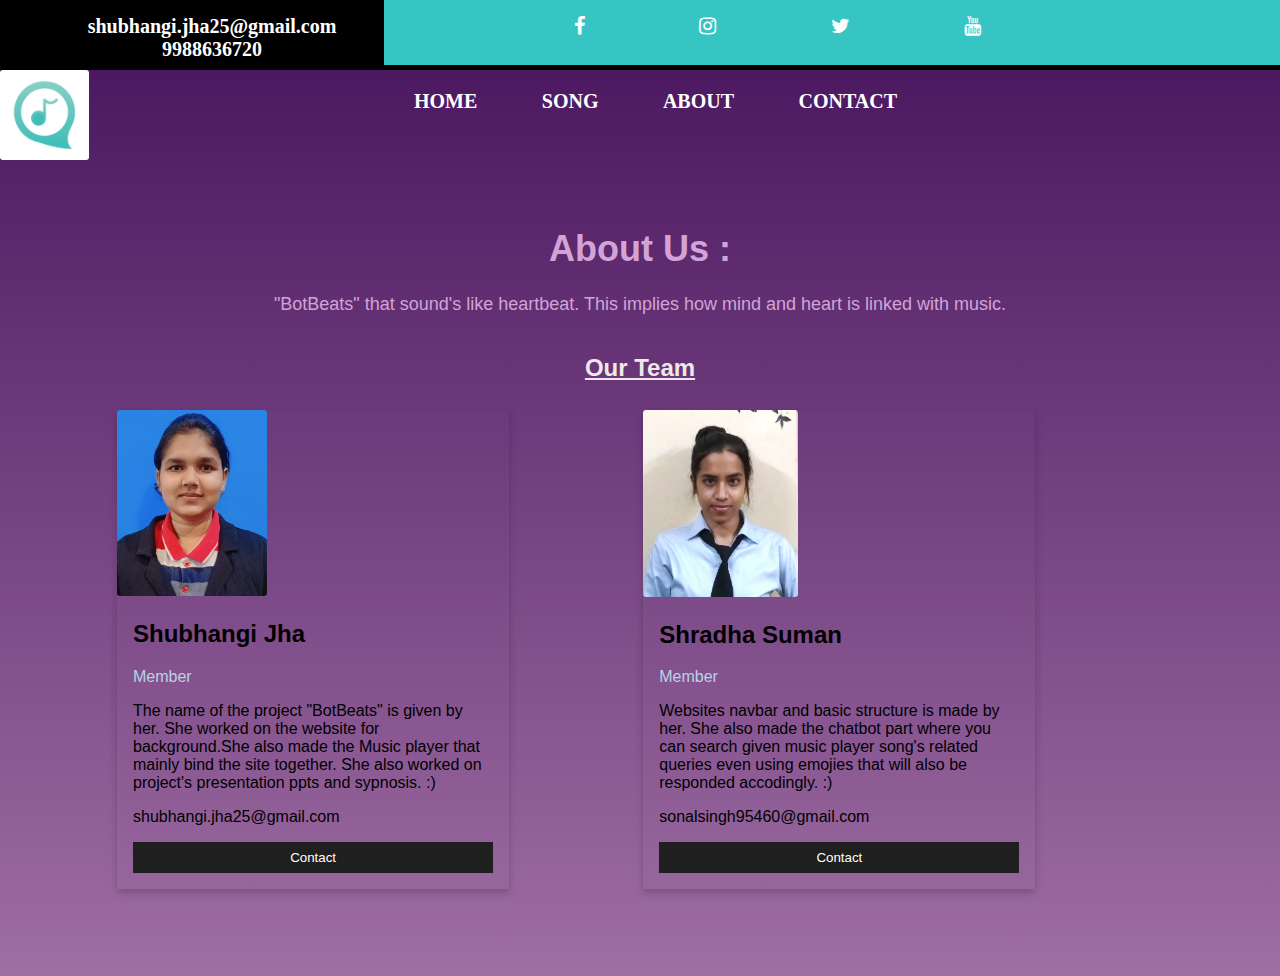
<file: about.html>
<!DOCTYPE html>
<html lang="en">
  <head>
    <meta charset="UTF-8" />
    <meta http-equiv="X-UA-Compatible" content="IE=edge" />
    <meta name="viewport" content="width=device-width, initial-scale=1.0" />
    <title>About Us</title>
    <link
      rel="stylesheet"
      href="https://cdnjs.cloudflare.com/ajax/libs/font-awesome/4.7.0/css/font-awesome.min.css"
    />
    <link
      rel="stylesheet"
      href="https://fonts.googleapis.com/icon?family=Material+Icons"
    />
    <link rel="stylesheet" href="./css/chat.css" />
    <link rel="stylesheet" href="./css/home.css" />
  </head>
  <style>
    :root {
      --pink: #46125c;
      --violet: #9f6ea3;
      --lightblack: #515c6f;
      --white: #ffffff;
      --darkwhite: #cecaca;
      --pinkshadow: #ffcbdd;
      --lightbshadow: rgba(0, 0, 0, 0.15);
    }
    body {
      font-family: Arial, Helvetica, sans-serif;
      margin: 0;
      margin-bottom: 5%;
    }
    html {
      box-sizing: border-box;
    }
    *,
    *:before,
    *:after {
      box-sizing: inherit;
    }
    .column {
      float: left;
      align-items: center;
      width: 33.3%;
      margin-bottom: 16px;
      padding: 1px 10px 0px 10px;
      margin-left: 100px;
    }

    .card {
      box-shadow: 0 4px 8px 0 rgba(0, 0, 0, 0.2);
      margin: 7px;
    }

    .about-section {
      padding: 5px;
      font-size: 18px;
      text-align: center;
      color: rgb(0, 0, 0);
      text-decoration-style: double;
    }

    .container {
      padding: 0 16px;
    }

    .container::after,
    .row::after {
      content: "";
      clear: both;
      display: table;
    }

    .title {
      color: rgb(183, 211, 229);
    }

    .button {
      border: none;
      outline: 0;
      display: inline-block;
      padding: 8px;
      color: white;
      background-color: #201f1f;
      text-align: center;
      cursor: pointer;
      width: 100%;
    }

    .button:hover {
      background-color: #c287c7;
    }

    @media screen and (max-width: 650px) {
      .column {
        width: 100%;
        display: block;
      }
    }
  </style>
  <body>
    <header>
      <div class="flex-container">
        <div class="header-left">
          <ul>
            <li>
              <a href="mailto:ishubhangi.jha25@gmail.com"
                >shubhangi.jha25@gmail.com</a
              >
            </li>
            <li><a href="tel:9988636720">9988636720</a></li>
          </ul>
        </div>
        <div class="header-right">
          <ul>
            <li>
              <a href=""><i class="fa fa-facebook"></i></a>
            </li>
            <li>
              <a href=""><i class="fa fa-instagram"></i></a>
            </li>
            <li>
              <a href=""><i class="fa fa-twitter"></i></a>
            </li>
            <li>
              <a href=""><i class="fa fa-youtube"></i></a>
            </li>
          </ul>
        </div>
      </div>
    </header>
    <nav>
      <div class="flex-container">
        <div class="nav1-left">
          <img
            src="./images/WhatsApp Image 2023-03-26 at 11.26.32 AM.jpeg"
            alt=""
            height="90px"
            width="89px"
          />
        </div>
        <div class="nav1-right">
          <ul>
            <li><a href="./index.html">HOME</a></li>
            <li><a href="./songs.html">SONG</a></li>
            <li><a href="./about.html">ABOUT</a></li>
            <li><a href="./contact.html">CONTACT</a></li>
          </ul>
        </div>
      </div>
    </nav>
    <div
      class="about-section"
      style="height: 170px; color: #d3a3d7; padding: 40px"
    >
      <h1>About Us :</h1>
      <p>
        "BotBeats" that sound's like heartbeat. This implies how mind and heart
        is linked with music.
      </p>
    </div>

    <h2 style="text-align: center; color: #efe8e8; text-decoration: underline">
      Our Team
    </h2>
    <div class="row">
      <div class="column">
        <div class="card">
          <img
            src="./images/WhatsApp Image 2023-03-26 at 10.58.26 PM.jpeg"
            alt="Shubhangi"
            style="width: 150px"
          />
          <div class="container">
            <h2>Shubhangi Jha</h2>
            <p class="title">Member</p>
            <p>
              The name of the project "BotBeats" is given by her. She worked on
              the website for background.She also made the Music player that
              mainly bind the site together. She also worked on project's
              presentation ppts and sypnosis. :)
            </p>
            <p>shubhangi.jha25@gmail.com</p>
            <p><button class="button">Contact</button></p>
          </div>
        </div>
      </div>

      <div class="column">
        <div class="card">
          <img
            src="./images/SHRADHA_213018_02-02-23.jpeg"
            alt="Shradha"
            style="width: 155px"
          />
          <div class="container">
            <h2>Shradha Suman</h2>
            <p class="title">Member</p>
            <p>
              Websites navbar and basic structure is made by her. She also made
              the chatbot part where you can search given music player song's
              related queries even using emojies that will also be responded
              accodingly. :)
            </p>
            <p>sonalsingh95460@gmail.com</p>
            <p><button class="button">Contact</button></p>
          </div>
        </div>
      </div>
    </div>
  </body>
</html>
</file>
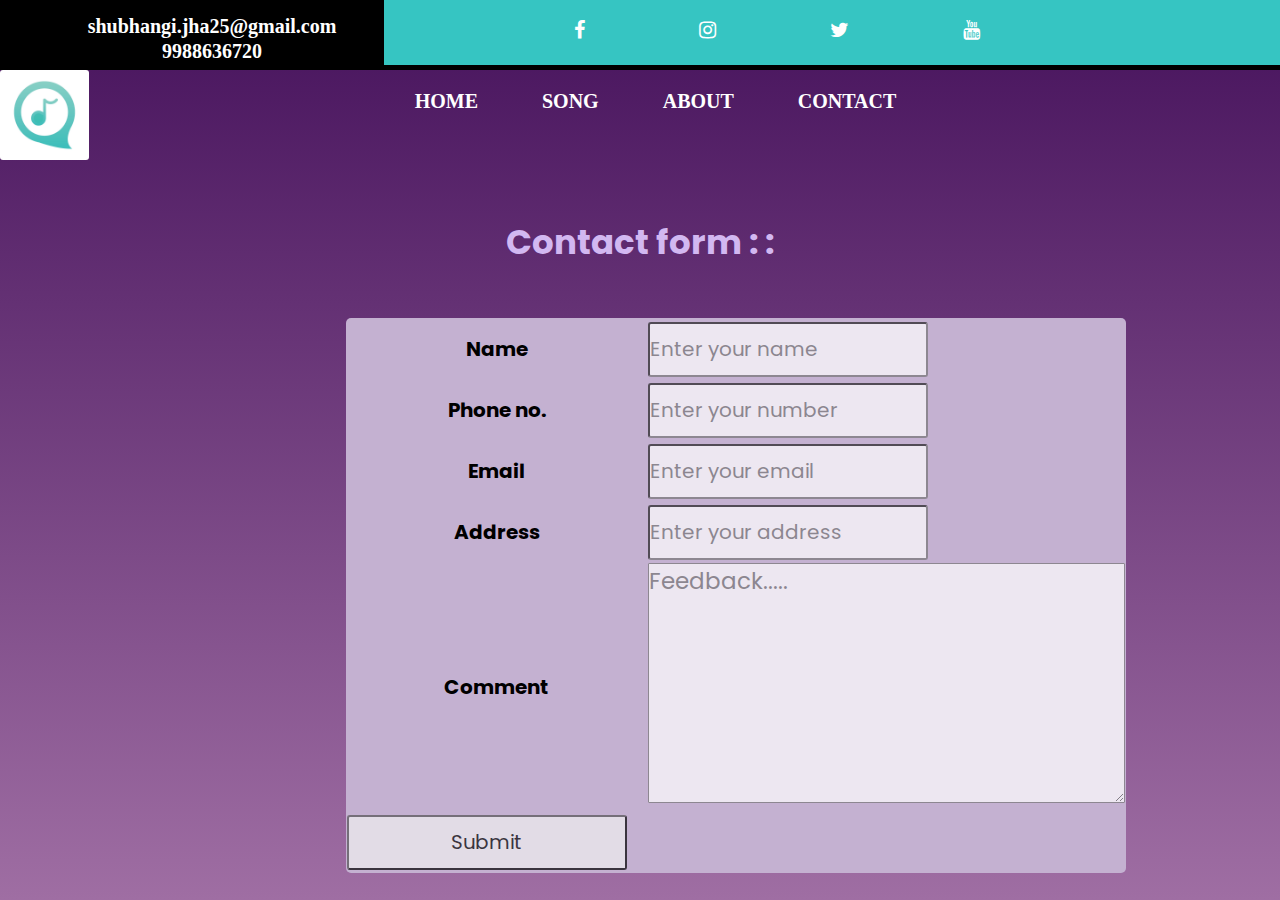
<file: contact.html>
<!DOCTYPE html>
<html lang="en">
  <head>
    <meta charset="UTF-8" />
    <meta http-equiv="X-UA-Compatible" content="IE=edge" />
    <meta name="viewport" content="width=device-width, initial-scale=1.0" />
    <title>Contact Form</title>
    <link
      rel="stylesheet"
      href="https://cdnjs.cloudflare.com/ajax/libs/font-awesome/4.7.0/css/font-awesome.min.css"
    />
    <link
      rel="stylesheet"
      href="https://fonts.googleapis.com/icon?family=Material+Icons"
    />
    <link rel="stylesheet" href="./css/home.css" />
    <link rel="stylesheet" href="./css/chat.css" />
    <link rel="stylesheet" href="./css/style.css" />
    <style>
      h1 {
        display: block;
        font-size: 34px;
        padding: 50px;
        color: rgb(210, 184, 241);
      }
      table {
        align-items: center;
        background-color: rgb(196, 177, 209);
        color: black;
        border-radius: 5px;
        border: box solid black;
      }
      th {
        height: 60px;
        width: 300px;
        font-size: 20px;
        border-radius: 5px;
      }
      td {
        height: 60px;
        width: 300px;
        font-size: 20px;
        border-radius: 5px;
      }
      input {
        height: 55px;
        width: 280px;
        font-size: 20px;
        opacity: 0.7;
        border-radius: 3px;
      }
      .submit {
        background-color: rgb(8, 8, 7);
        color: rgb(165, 234, 238);
        border-radius: 10px;
        border: box solid black;
      }
    </style>
  </head>
  <body>
    <header>
      <div class="flex-container">
        <div class="header-left">
          <ul>
            <li>
              <a href="mailto:ishubhangi.jha25@gmail.com"
                >shubhangi.jha25@gmail.com</a
              >
            </li>
            <li><a href="tel:9988636720">9988636720</a></li>
          </ul>
        </div>
        <div class="header-right">
          <ul>
            <li>
              <a href=""><i class="fa fa-facebook"></i></a>
            </li>
            <li>
              <a href=""><i class="fa fa-instagram"></i></a>
            </li>
            <li>
              <a href=""><i class="fa fa-twitter"></i></a>
            </li>
            <li>
              <a href=""><i class="fa fa-youtube"></i></a>
            </li>
          </ul>
        </div>
      </div>
    </header>
    <nav>
      <div class="flex-container">
        <div class="nav1-left">
          <img
            src="./images/WhatsApp Image 2023-03-26 at 11.26.32 AM.jpeg"
            alt=""
            height="90px"
            width="89px"
          />
        </div>
        <div class="nav1-right">
          <ul>
            <li><a href="./index.html">HOME</a></li>
            <li><a href="./songs.html">SONG</a></li>
            <li><a href="./about.html">ABOUT</a></li>
            <li><a href="./contact.html">CONTACT</a></li>
          </ul>
        </div>
      </div>
    </nav>
    <h1 align="center">Contact form : :</h1>
    <table
      rowspan="1"
      cellspacing="1"
      cellpadding="1"
      style="margin-bottom: 6%; margin-left: 27%"
    >
      <tr>
        <th>Name</th>
        <td><input type="text" name="name" placeholder="Enter your name" /></td>
      </tr>

      <tr>
        <th>Phone no.</th>
        <td>
          <input type="number" name="number" placeholder="Enter your number" />
        </td>
      </tr>
      <tr>
        <th>Email</th>
        <td>
          <input type="mail" name="email" placeholder="Enter your email" />
        </td>
      </tr>
      <tr>
        <th>Address</th>
        <td>
          <input
            type="address"
            name="address"
            placeholder="Enter your address"
          />
        </td>
      </tr>
      <tr>
        <th>Comment</th>
        <td>
          <textarea
            name="comment"
            rows="7"
            cols="23"
            placeholder="Feedback....."
            style="font-size: 23px; opacity: 0.7; border-radius: 1px"
          ></textarea>
        </td>
      </tr>
      <tr>
        <td colspan="2">
          <input type="submit" value="Submit" name="sendButton" />
        </td>
      </tr>
    </table>
  </body>
</html>
</file>
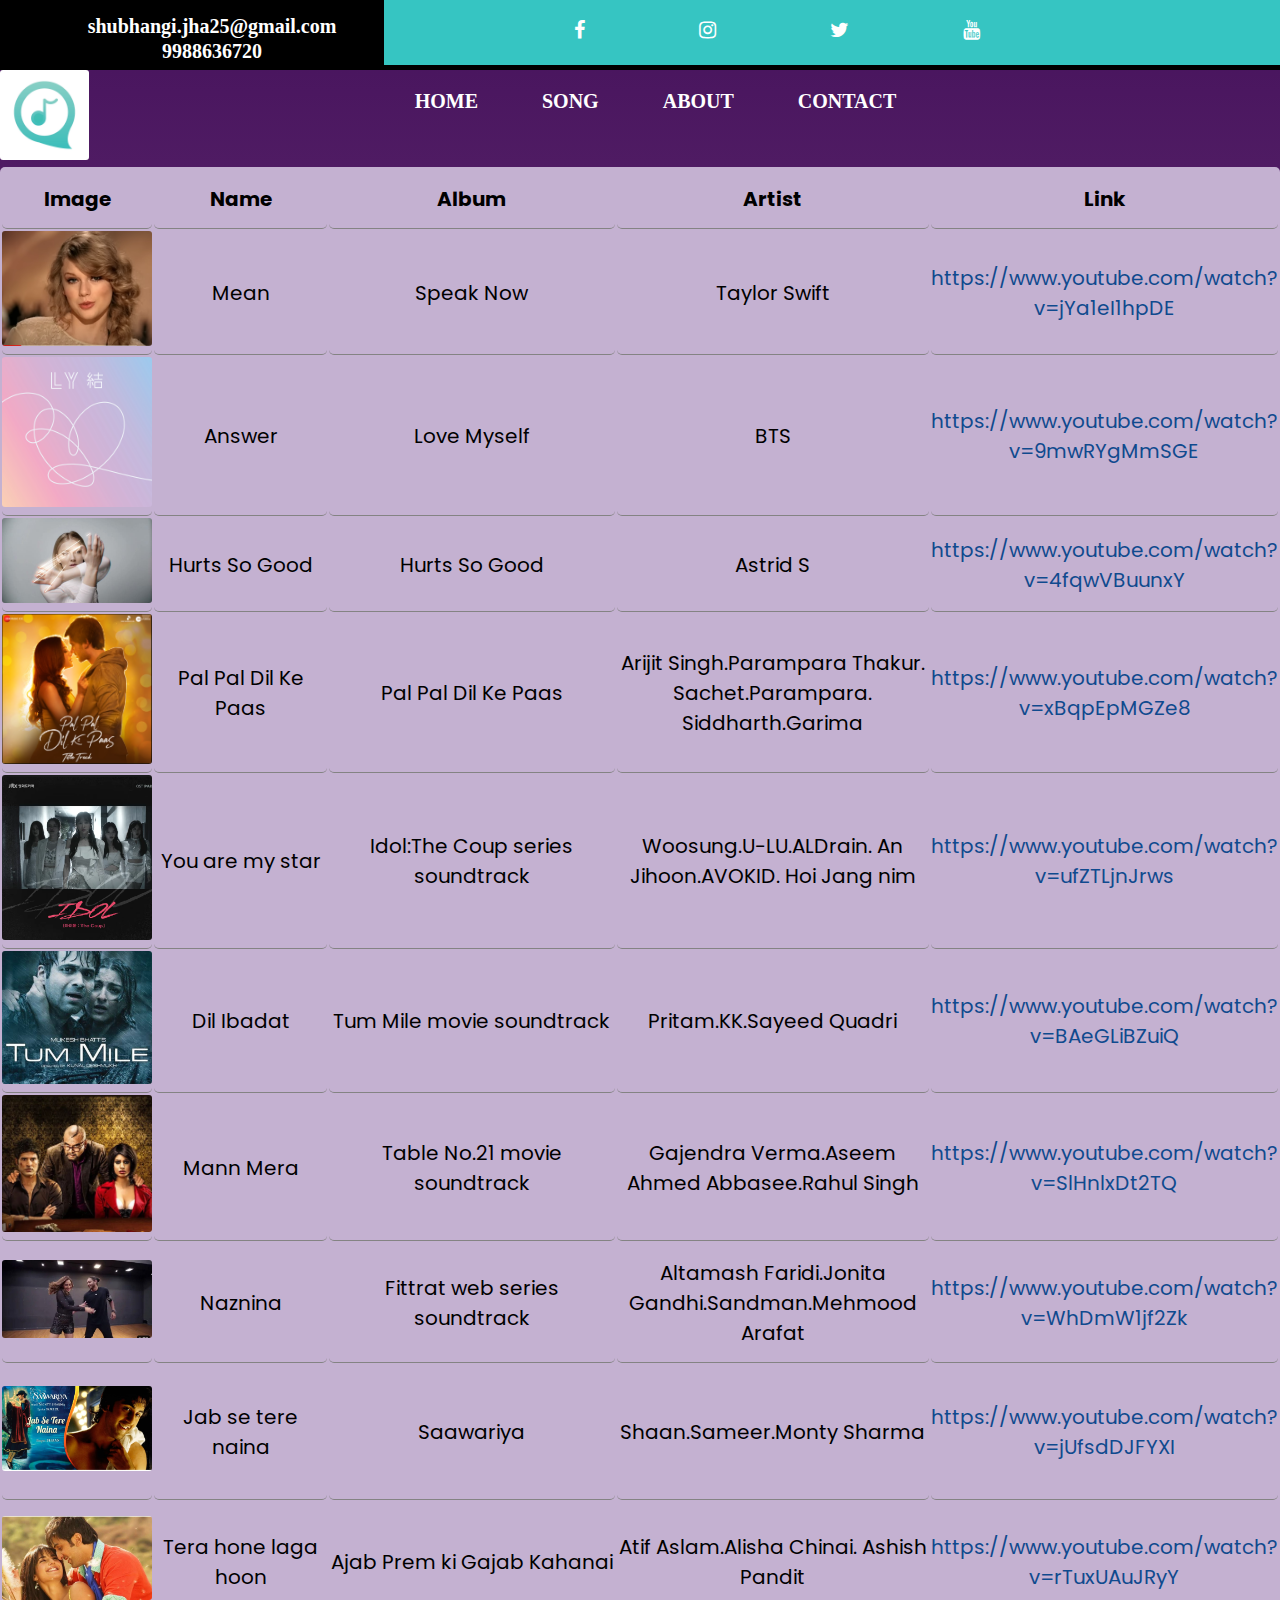
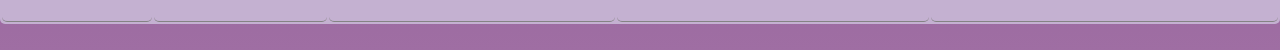
<file: songs.html>
<!DOCTYPE html>
<html lang="en">
  <head>
    <meta charset="UTF-8" />
    <meta http-equiv="X-UA-Compatible" content="IE=edge" />
    <meta name="viewport" content="width=device-width, initial-scale=1.0" />
    <title>Song list</title>
    <link
      rel="stylesheet"
      href="https://cdnjs.cloudflare.com/ajax/libs/font-awesome/4.7.0/css/font-awesome.min.css"
    />
    <link
      rel="stylesheet"
      href="https://fonts.googleapis.com/icon?family=Material+Icons"
    />
    <link rel="stylesheet" href="./css/chat.css" />
    <link rel="stylesheet" href="./css/home.css" />
    <link rel="stylesheet" href="./css/style.css" />
    <style>
      body {
        margin-bottom: 2%;
      }
      table {
        align-items: center;
        background-color: rgb(196, 177, 209);
        color: black;
        border-radius: 5px;
      }
      th {
        height: 60px;
        width: 300px;
        font-size: 20px;
        border-radius: 5px;
        border: 2px;
        border-bottom: 1px solid #848383;
      }
      td {
        height: 60px;
        width: 300px;
        font-size: 20px;
        border-radius: 5px;
        border: 1px;
        text-align: center;
        border-bottom: 1px solid #848383;
      }
      tr:hover {
        background-color: #a38dc6;
      }
    </style>
  </head>
  <body>
    <header>
      <div class="flex-container">
        <div class="header-left">
          <ul>
            <li>
              <a href="mailto:ishubhangi.jha25@gmail.com"
                >shubhangi.jha25@gmail.com</a
              >
            </li>
            <li><a href="tel:9988636720">9988636720</a></li>
          </ul>
        </div>
        <div class="header-right">
          <ul>
            <li>
              <a href=""><i class="fa fa-facebook"></i></a>
            </li>
            <li>
              <a href=""><i class="fa fa-instagram"></i></a>
            </li>
            <li>
              <a href=""><i class="fa fa-twitter"></i></a>
            </li>
            <li>
              <a href=""><i class="fa fa-youtube"></i></a>
            </li>
          </ul>
        </div>
      </div>
    </header>
    <nav>
      <div class="flex-container">
        <div class="nav1-left">
          <img
            src="./images/WhatsApp Image 2023-03-26 at 11.26.32 AM.jpeg"
            alt=""
            height="90px"
            width="89px"
          />
        </div>
        <div class="nav1-right">
          <ul>
            <li><a href="./index.html">HOME</a></li>
            <li><a href="./songs.html">SONG</a></li>
            <li><a href="./about.html">ABOUT</a></li>
            <li><a href="./contact.html">CONTACT</a></li>
          </ul>
        </div>
      </div>
    </nav>
    <section>
      <div class="left1"></div>
      <div class="right1">
        <table style="width: 100%">
          <tr>
            <th style="width: 10%">Image</th>
            <th style="width: 15%">Name</th>
            <th style="width: 25%">Album</th>
            <th style="width: 25%">Artist</th>
            <th style="width: 25%">Link</th>
          </tr>
          <tr>
            <td><img src="./images/music-1.jpg" width="150px" /></td>
            <td>Mean</td>
            <td>Speak Now</td>
            <td>Taylor Swift</td>
            <td>
              <a
                href="https://www.youtube.com/watch?v=jYa1eI1hpDE"
                style="color: rgb(16, 74, 142)"
                >https://www.youtube.com/watch?v=jYa1eI1hpDE</a
              >
            </td>
          </tr>
          <tr>
            <td><img src="./images/music-2.jpg" width="150px" /></td>
            <td>Answer</td>
            <td>Love Myself</td>
            <td>BTS</td>
            <td>
              <a
                href="https://www.youtube.com/watch?v=9mwRYgMmSGE"
                style="color: rgb(16, 74, 142)"
                >https://www.youtube.com/watch?v=9mwRYgMmSGE</a
              >
            </td>
          </tr>
          <tr>
            <td><img src="./images/music-3.jpg" width="150px" /></td>
            <td>Hurts So Good</td>
            <td>Hurts So Good</td>
            <td>Astrid S</td>
            <td>
              <a
                href="https://www.youtube.com/watch?v=4fqwVBuunxY"
                style="color: rgb(16, 74, 142)"
                >https://www.youtube.com/watch?v=4fqwVBuunxY</a
              >
            </td>
          </tr>
          <tr>
            <td><img src="./images/music-4.jpg" width="150px" /></td>
            <td>Pal Pal Dil Ke Paas</td>
            <td>Pal Pal Dil Ke Paas</td>
            <td>
              Arijit Singh.Parampara Thakur. Sachet.Parampara. Siddharth.Garima
            </td>
            <td>
              <a
                href="https://www.youtube.com/watch?v=xBqpEpMGZe8"
                style="color: rgb(16, 74, 142)"
                >https://www.youtube.com/watch?v=xBqpEpMGZe8</a
              >
            </td>
          </tr>
          <tr>
            <td><img src="./images/music-5.jpg" width="150px" /></td>
            <td>You are my star</td>
            <td>Idol:The Coup series soundtrack</td>
            <td>Woosung.U-LU.ALDrain. An Jihoon.AVOKID. Hoi Jang nim</td>
            <td>
              <a
                href="https://www.youtube.com/watch?v=ufZTLjnJrws"
                style="color: rgb(16, 74, 142)"
                >https://www.youtube.com/watch?v=ufZTLjnJrws</a
              >
            </td>
          </tr>
          <tr>
            <td><img src="./images/music-6.jpg" width="150px" /></td>
            <td>Dil Ibadat</td>
            <td>Tum Mile movie soundtrack</td>
            <td>Pritam.KK.Sayeed Quadri</td>
            <td>
              <a
                href="https://www.youtube.com/watch?v=BAeGLiBZuiQ"
                style="color: rgb(16, 74, 142)"
                >https://www.youtube.com/watch?v=BAeGLiBZuiQ</a
              >
            </td>
          </tr>
          <tr>
            <td><img src="./images/music-7.jpg" width="150px" /></td>
            <td>Mann Mera</td>
            <td>Table No.21 movie soundtrack</td>
            <td>Gajendra Verma.Aseem Ahmed Abbasee.Rahul Singh</td>
            <td>
              <a
                href="https://www.youtube.com/watch?v=SlHnlxDt2TQ"
                style="color: rgb(16, 74, 142)"
                >https://www.youtube.com/watch?v=SlHnlxDt2TQ</a
              >
            </td>
          </tr>
          <tr>
            <td style="height: 120px">
              <img src="./images/music-8.jpg" width="150px" />
            </td>
            <td>Naznina</td>
            <td>Fittrat web series soundtrack</td>
            <td>Altamash Faridi.Jonita Gandhi.Sandman.Mehmood Arafat</td>
            <td>
              <a
                href="https://www.youtube.com/watch?v=WhDmW1jf2Zk"
                style="color: rgb(16, 74, 142)"
                >https://www.youtube.com/watch?v=WhDmW1jf2Zk</a
              >
            </td>
          </tr>
          <tr>
            <td style="height: 135px">
              <img src="./images/music-9.jpg" width="150px" />
            </td>
            <td>Jab se tere naina</td>
            <td>Saawariya</td>
            <td>Shaan.Sameer.Monty Sharma</td>
            <td>
              <a
                href="https://www.youtube.com/watch?v=jUfsdDJFYXI"
                style="color: rgb(16, 74, 142)"
                >https://www.youtube.com/watch?v=jUfsdDJFYXI</a
              >
            </td>
          </tr>
          <tr>
            <td style="height: 120px">
              <img src="./images/music-10.jpg" width="150px" />
            </td>
            <td>Tera hone laga hoon</td>
            <td>Ajab Prem ki Gajab Kahanai</td>
            <td>Atif Aslam.Alisha Chinai. Ashish Pandit</td>
            <td>
              <a
                href="https://www.youtube.com/watch?v=rTuxUAuJRyY"
                style="color: rgb(16, 74, 142)"
                >https://www.youtube.com/watch?v=rTuxUAuJRyY</a
              >
            </td>
          </tr>
        </table>
      </div>
    </section>
  </body>
</html>
</file>
<file: css/chat.css>
header{
    background-color: black;
    margin-top: 0px;
}
a{
    color: white;
    font-size: 20px;
    text-decoration: none;
}
.flex-container{
    display: flex;
}
.header-left{
    flex: 30%;
    padding: 15px ;
    text-align: center;
    height: 70px;
}
.header-right{
    flex: 70%;
    height: 65px;
    padding: 15px 0px 0px 150px;
    text-align: left;
    word-spacing: 70px;
    background-color: rgb(54, 197, 194);
}

.header-left ul li a{
    font-weight: 900;
    font-family: 'Times New Roman', Times, serif;
    transition: black;
}
.header-right ul li a:hover{
    color: rgb(7, 18, 25);
}
header ul li a:hover{
    color: rgb(77, 211, 216);
}
ul{
    list-style-type: none;
    margin: 0;
    padding: 0;
}
li{
    display: inline;
    margin-left: 40px;
}
.nav1-left{
    flex: 2%;
}
img {
    border-radius: 3px;
}
.nav1-right{
    flex: 98%;
    text-align: center;
    word-spacing: 20px;
    padding: 20px 100px 0px 2px;
}
nav ul li a{
    font-weight: 900;
    font-family: 'Times New Roman', Times, serif;
    transition: black;
}
nav ul li a:hover{
    color: black;
}

.chat-bar-collapsible{
    position: fixed;
    bottom: 0;
    right: 0px;
    box-shadow: 0 8px 16px 0 rgba(0, 0, 0, 0.2);
}
/* block above chat with us. */
.collapsible {
    background-color: rgb(33, 143, 139);
    color: whitesmoke;
    cursor: pointer;
    padding: 18px;
    width: 300px;
    text-align: left;
    outline: none;
    font-size: 17px;
    border-radius: 7px 7px 0px 0px;
    border: 3px solid rgb(244, 242, 242);
    border-bottom: #e0e0e0;
}
/* Button hidden feature. */
.content {
    max-height: 0;
    overflow: hidden;
    transition: max-height 0.2s ease-out;
    background-color: #f1f1f1;
}
.full-chat-block {
    width: 300px;
    background: white;
    text-align: center;
    overflow: auto;
    scrollbar-width: none;
    height: 430px;
    transition: 0.2s ease-out;
}
/* Takes care of height of chat block. */
.outer-container {
    min-height: 430px;
    bottom: 0%;
    position: relative;
}
.chat-container {
    max-height: 500px;
    width: 100%;
    position: absolute;
    bottom: 0;
    left: 0;
    scroll-behavior: smooth;
    hyphens: auto;
}
.chat-container::-webkit-scrollbar {
    display: none;
}
/* Emojies. */
.emoji-drawer {
    display: grid;
    grid-template-columns: repeat(6, 1fr);
    padding: 11px;
    transition: opacity 0.2s;
    z-index: 999;
    border: 1px solid #0c0303;
    background-color: #333;
    border-radius: 5px;
    scroll-behavior: smooth;
    position: absolute;
    margin: -370px;
    margin-right: -180px;
}
.hidden {
    opacity: 0;
}
.emoji {
    text-align: center;
    font-size: 20px;            
}
.emoji:hover {
    cursor: pointer;
    opacity: .9;
}
/* Structure of below enter text. */
.chat-bar-input-block {
    display: flex;
    float: left;
    box-sizing: border-box;
    justify-content: space-between;
    width: 100%;
    bottom: 1%;
    align-items: center;
    background-color: rgb(241, 220, 220);
    border-radius: 7px 7px 0px 0px;
    padding: 10px 0px 10px 10px;
}

.chat-bar-icons {
    display: flex;
    justify-content: space-evenly;
    box-sizing: border-box;
    width: 25%;
    float: right;
    font-size: 19px;
}

#chat-icon:hover {
    opacity: .6;
}
#userInput {
    width: 75%;
}

.input-box {
    float: left;
    border: none;
    box-sizing: border-box;
    width: 100%;
    border-radius: 10px;
    padding: 10px;
    font-size: 16px;
    color: #000;
    background-color: white;
    outline: none;
}
/* chats */
.userText {
    color: white;
    font-family: Helvetica;
    font-size: 14px;
    font-weight: normal;
    text-align: right;
    clear: both;
}

.userText span {
    line-height: 1.5em;
    display: inline-block;
    background: rgb(219, 79, 79);
    padding: 10px;
    border-radius: 8px;
    border-bottom-right-radius: 2px;
    max-width: 80%;
    margin-right: 10px;
    margin-bottom: 10px;
    animation: floatup .5s forwards;
}

.botText {
    color: #000;
    font-family: Helvetica;
    font-weight: normal;
    font-size: 16px;
    text-align: left;
}

.botText span {
    line-height: 1.5em;
    display: inline-block;
    background: #e0e0e0;
    padding: 10px;
    border-radius: 8px;
    border-bottom-left-radius: 2px;
    max-width: 80%;
    margin-left: 10px;
    margin-bottom: 10px;
    animation: floatup .6s forwards;
}

@keyframes floatup {
    from {
        transform: translateY(14px);
        opacity: .0;
    }
    to {
        transform: translateY(0px);
        opacity: 1;
    }
}
</file>
<file: css/home.css>
:root{
    --pink: #46125c;
    --violet: #9f6ea3;
    --lightblack: #515C6F;
    --white: #ffffff;
    --darkwhite: #cecaca;
    --pinkshadow: #ffcbdd;
    --lightbshadow: rgba(0,0,0,0.15);
}
html{
    scroll-behavior: smooth;
    font-family: Arial, Helvetica, sans-serif;
}
body{
    margin-top: 0;
    align-items: center;
    justify-content: center;
    min-height: 100vh;
    background: linear-gradient(var(--pink) 0%, var(--violet) 100%);
}
</file>
<file: css/style.css>
@import url('https://fonts.googleapis.com/css2?family=Poppins:wght@200;300;400;500;600;700&display=swap');
*{
  margin: 0;
  padding: 0;
  box-sizing: border-box;
  font-family: "Poppins", sans-serif;
}
*::before, *::after{
  padding: 0;
  margin: 0;
}
:root{
  --pink: #46125c;
  --violet: #9f6ea3;
  --lightblack: #515C6F;
  --white: #ffffff;
  --darkwhite: #cecaca;
  --pinkshadow: #ffcbdd;
  --lightbshadow: rgba(0,0,0,0.15);
}
.wrapper{
  width: 330px;
  height: 600px;
  padding: 15px 30px;
  overflow: hidden;
  position: relative;
  margin-left: 35%;
  margin-top: 0;
  margin-bottom: 5%;
  border-radius: 15px;
  background: var(--white);
  box-shadow: 0px 6px 15px var(--lightbshadow);
}
.wrapper i{
  cursor: pointer;
}
.top-bar, .progress-area .song-timer, 
.controls, .music-list .header, .music-list ul li{
  display: flex;
  align-items: center;
  justify-content: space-between;
}
.top-bar i{
  font-size: 30px;
  color: var(--lightblack);
}
.top-bar i:first-child{
  margin-left: -7px;
}
.top-bar span{
  font-size: 18px;
  margin-left: -3px;
  color: var(--lightblack);
}
.img-area{
  width: 100%;
  height: 256px;
  overflow: hidden;
  margin-top: 25px;
  border-radius: 15px;
  box-shadow: 0px 6px 12px var(--lightbshadow);
}
.img-area img{
  width: 100%;
  height: 100%;
  object-fit: cover;
}
.song-details{
  text-align: center;
  margin: 30px 0;
}
.song-details p{
  color: var(--lightblack);
}
.song-details .name{
  font-size: 21px;
}
.song-details .artist{
  font-size: 18px;
  opacity: 0.9;
  line-height: 35px;
}
.progress-area{
  height: 6px;
  width: 100%;
  border-radius: 50px;
  background: #f0f0f0;
  cursor: pointer;
}
.progress-area .progress-bar{
  height: inherit;
  width: 0%;
  position: relative;
  border-radius: inherit;
  background: linear-gradient(90deg, var(--pink) 0%, var(--violet) 100%);
}
.progress-bar::before{
  content: "";
  position: absolute;
  height: 12px;
  width: 12px;
  border-radius: 50%;
  top: 50%;
  right: -5px;
  z-index: 2;
  opacity: 0;
  pointer-events: none;
  transform: translateY(-50%);
  background: inherit;
  transition: opacity 0.2s ease;
}
.progress-area:hover .progress-bar::before{
  opacity: 1;
  pointer-events: auto;
}
.progress-area .song-timer{
  margin-top: 2px;
}
.song-timer span{
  font-size: 13px;
  color: var(--lightblack);
}
.controls{
  margin: 40px 0 5px 0;
}
.controls i{
  font-size: 28px;
  user-select: none;
  background: linear-gradient(var(--pink) 0%, var(--violet) 100%);
  background-clip: text;
  -webkit-background-clip: text;
  -webkit-text-fill-color: transparent;
}
.controls i:nth-child(2),
.controls i:nth-child(4){
  font-size: 43px;
}
.controls #prev{
  margin-right: -13px;
}
.controls #next{
  margin-left: -13px;
}
.controls .play-pause{
  height: 54px;
  width: 54px;
  display: flex;
  cursor: pointer;
  align-items: center;
  justify-content: center;
  border-radius: 50%;
  background: linear-gradient(var(--white) 0%, var(--darkwhite) 100%);
  box-shadow: 0px 0px 5px var(--pink);
}
.play-pause::before{
  position: absolute;
  content: "";
  height: 43px;
  width: 43px;
  border-radius: inherit;
  background: linear-gradient(var(--pink) 0%, var(--violet) 100%);
}
.play-pause i{
  height: 43px;
  width: 43px;
  line-height: 43px;
  text-align: center;
  background: inherit;
  background-clip: text;
  -webkit-background-clip: text;
  -webkit-text-fill-color: transparent;
  position: absolute;
}

.music-list{
  position: absolute;
  background: var(--white);
  width: 100%;
  left: 0;
  bottom: -55%;
  opacity: 0;
  pointer-events: none;
  z-index: 5;
  padding: 15px 30px;
  border-radius: 15px;
  box-shadow: 0px -5px 10px rgba(0,0,0,0.1);
  transition: all 0.15s ease-out;
}
.music-list.show{
  bottom: 0;
  opacity: 1;
  pointer-events: auto;
}
.header .row{
  display: flex;
  align-items: center;
  font-size: 19px;
  color: var(--lightblack);
}
.header .row i{
  cursor: default;
}
.header .row span{
  margin-left: 5px;
}
.header #close{
  font-size: 22px;
  color: var(--lightblack);
}
.music-list ul{
  margin: 10px 0;
  max-height: 260px;
  overflow: auto;
}
.music-list ul::-webkit-scrollbar{
  width: 0px;
}
.music-list ul li{
  list-style: none;
  display: flex;
  cursor: pointer;
  padding-bottom: 10px;
  margin-bottom: 5px;
  color: var(--lightblack);
  border-bottom: 1px solid #E5E5E5;
}
.music-list ul li:last-child{
  border-bottom: 0px;
}
.music-list ul li .row span{
  font-size: 17px;
}
.music-list ul li .row p{
  opacity: 0.9;
}
ul li .audio-duration{
  font-size: 16px;
}
ul li.playing{
  pointer-events: none;
  color: var(--violet);
}
</file>
